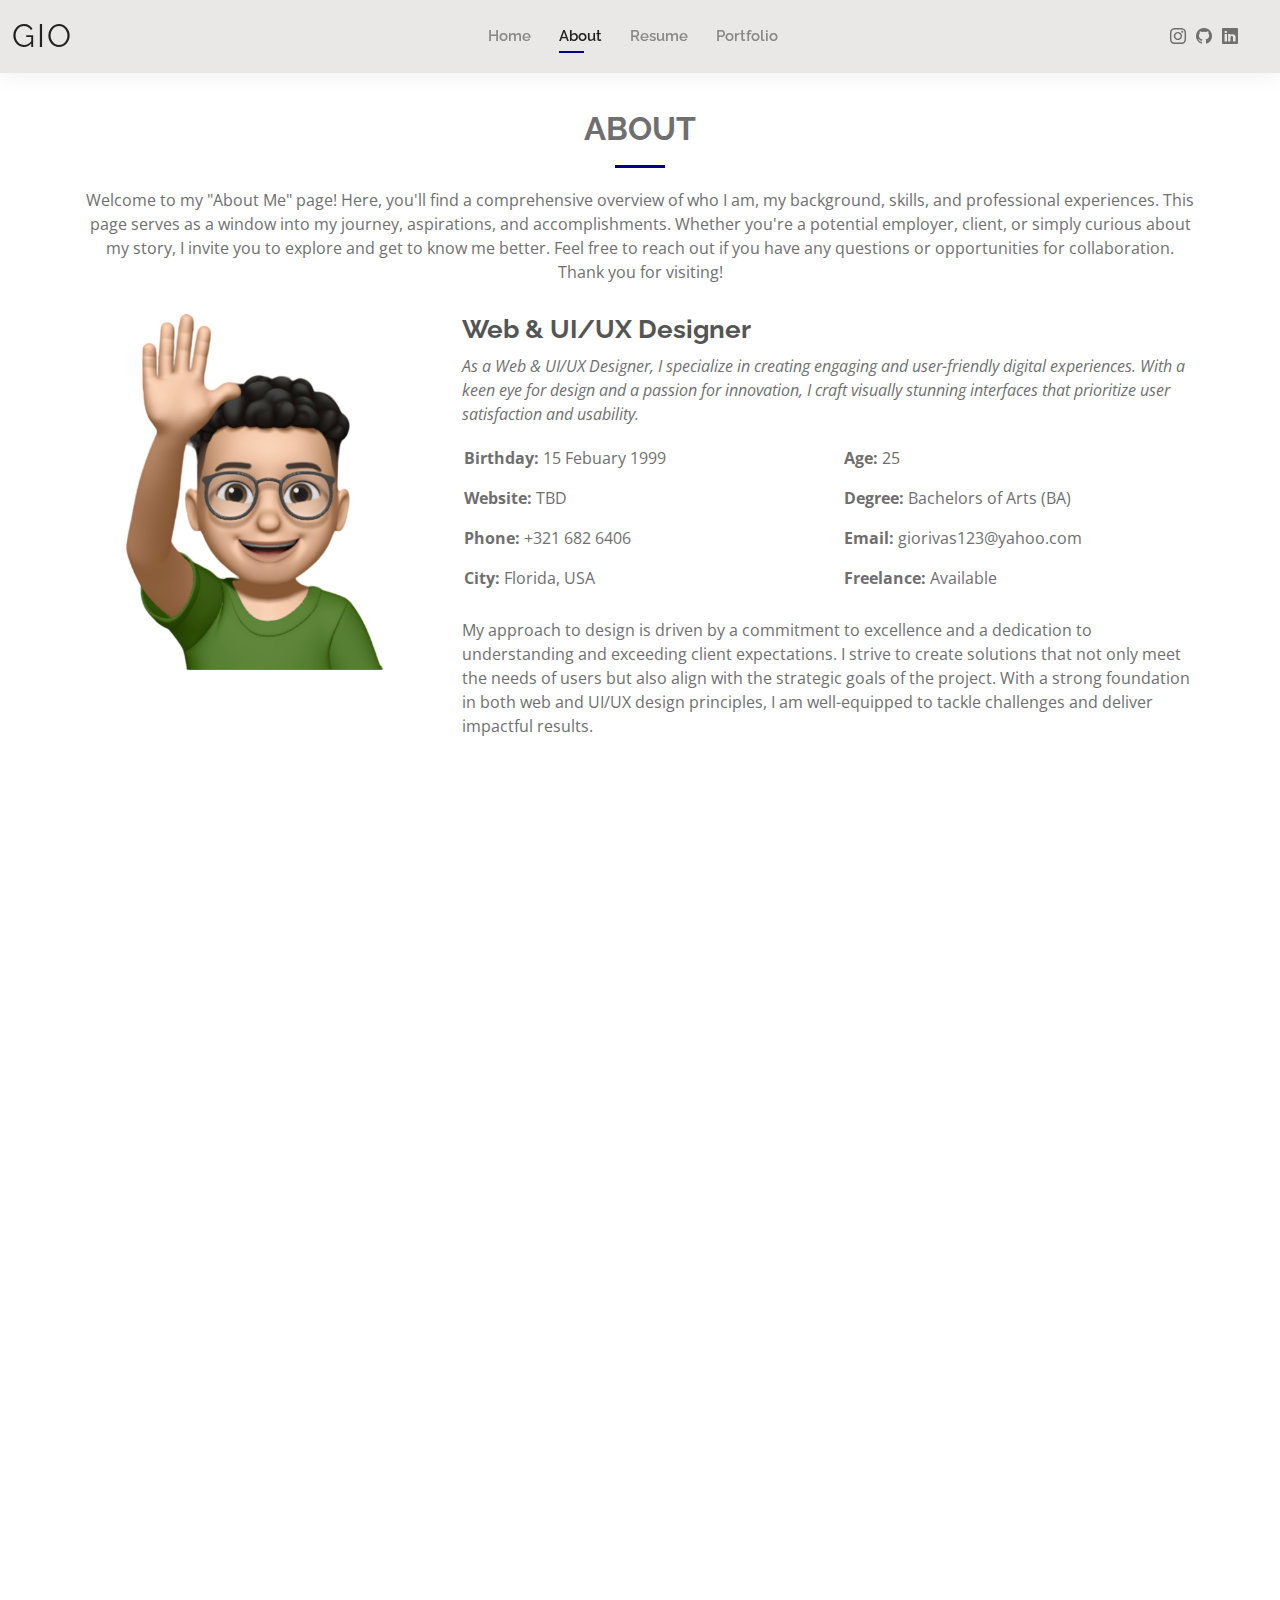
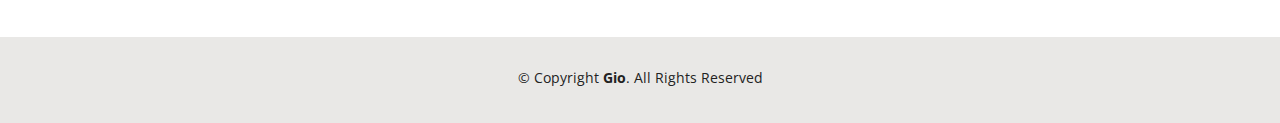
<file: Portfolio/about.html>
<!DOCTYPE html>
<html lang="en">

<head>
  <meta charset="utf-8">
  <meta content="width=device-width, initial-scale=1.0" name="viewport">

  <title>Giovanni Rivas</title>
  <meta content="" name="description">
  <meta content="" name="keywords">

  <!-- Favicons -->
  <link href="assets/img/favicon.png" rel="icon">
  <link href="assets/img/apple-touch-icon.png" rel="apple-touch-icon">

  <!-- Google Fonts -->
  <link href="https://fonts.googleapis.com/css?family=Open+Sans:300,300i,400,400i,600,600i,700,700i|Raleway:300,300i,400,400i,500,500i,600,600i,700,700i|Poppins:300,300i,400,400i,500,500i,600,600i,700,700i" rel="stylesheet">

  <!-- Vendor CSS Files -->
  <link href="assets/vendor/aos/aos.css" rel="stylesheet">
  <link href="assets/vendor/bootstrap/css/bootstrap.min.css" rel="stylesheet">
  <link href="assets/vendor/bootstrap-icons/bootstrap-icons.css" rel="stylesheet">
  <link href="assets/vendor/boxicons/css/boxicons.min.css" rel="stylesheet">
  <link href="assets/vendor/glightbox/css/glightbox.min.css" rel="stylesheet">
  <link href="assets/vendor/swiper/swiper-bundle.min.css" rel="stylesheet">

  <!-- Template Main CSS File -->
  <link href="assets/css/style.css" rel="stylesheet">
</head>

<body>

  <!-- ======= Header ======= -->
  <header id="header" class="fixed-top">
    <div class="container-fluid d-flex justify-content-between align-items-center">

      <h1 class="logo me-auto me-lg-0"><a href="index.html">Gio</a></h1>
      <!-- Uncomment below if you prefer to use an image logo -->
      <!-- <a href="index.html" class="logo"><img src="assets/img/logo.png" alt="" class="img-fluid"></a>-->

      <nav id="navbar" class="navbar order-last order-lg-0">
        <ul>
          <li><a href="index.html">Home</a></li>
          <li><a class="active" href="about.html">About</a></li>
          <li><a href="resume.html">Resume</a></li>
          <li><a href="portfolio.html">Portfolio</a></li>
        </ul>
        <i class="bi bi-list mobile-nav-toggle"></i>
      </nav><!-- .navbar -->

      <div class="header-social-links">
        <div class="header-social-links">
          <a href="https://www.instagram.com/itsgiorivas" class="instagram" target="_blank"><i class="bi bi-instagram"></i></a>
          <a href="https://github.com/giorivas123" class="github" target="_blank"><i class="bi bi-github"></i></a>
          <a href="https://www.linkedin.com/in/giovanni-rivas-172b2b230" class="linkedin" target="_blank"><i class="bi bi-linkedin"></i></a>
        </div>
      </div>

    </div>

  </header><!-- End Header -->

  <main id="main">

    <!-- ======= About Section ======= -->
    <section id="about" class="about">
      <div class="container" data-aos="fade-up">

        <div class="section-title">
          <h2>About</h2>
          <p>
            Welcome to my "About Me" page! Here, you'll find a comprehensive overview of who I am, my background, skills, and professional experiences. This page serves as a window into my journey, aspirations, and accomplishments. Whether you're a potential employer, client, or simply curious about my story, I invite you to explore and get to know me better. Feel free to reach out if you have any questions or opportunities for collaboration. Thank you for visiting!</p>
        </div>

        <div class="row">
          <div class="col-lg-4">
            <img src="assets/img/about.jpg" class="img-fluid" alt="">
          </div>
          <div class="col-lg-8 pt-4 pt-lg-0 content">
            <h3>Web &amp; UI/UX Designer</h3>
            <p class="fst-italic">
              As a Web & UI/UX Designer, I specialize in creating engaging and user-friendly digital experiences. With a keen eye for design and a passion for innovation, I craft visually stunning interfaces that prioritize user satisfaction and usability.
            </p>
            <div class="row">
              <div class="col-lg-6">
                <ul>
                  <li><i class="bi bi-rounded-right"></i> <strong>Birthday:</strong> 15 Febuary 1999</li>
                  <li><i class="bi bi-rounded-right"></i> <strong>Website:</strong> TBD</li>
                  <li><i class="bi bi-rounded-right"></i> <strong>Phone:</strong> +321 682 6406</li>
                  <li><i class="bi bi-rounded-right"></i> <strong>City:</strong> Florida, USA</li>
                </ul>
              </div>
              <div class="col-lg-6">
                <ul>
                  <li><i class="bi bi-rounded-right"></i> <strong>Age:</strong> 25</li>
                  <li><i class="bi bi-rounded-right"></i> <strong>Degree:</strong> Bachelors of Arts (BA)</li>
                  <li><i class="bi bi-rounded-right"></i> <strong>Email:</strong> giorivas123@yahoo.com</li>
                  <li><i class="bi bi-rounded-right"></i> <strong>Freelance:</strong> Available</li>
                </ul>
              </div>
            </div>
            <p>
              My approach to design is driven by a commitment to excellence and a dedication to understanding and exceeding client expectations. 
              I strive to create solutions that not only meet the needs of users but also align with the strategic goals of the project. 
              With a strong foundation in both web and UI/UX design principles, I am well-equipped to tackle challenges and deliver impactful results.
            </p>
          </div>
        </div>

      </div>
    </section><!-- End About Section -->

    <!-- ======= Skills Section ======= -->
    <section id="skills" class="skills">
      <div class="container" data-aos="fade-up">

        <div class="section-title">
          <h2>Skills</h2>
          <p></p>
        </div>

        <div class="row skills-content">

          <div class="col-lg-6">

            <div class="progress">
              <span class="skill">HTML <i class="val">100%</i></span>
              <div class="progress-bar-wrap">
                <div class="progress-bar" role="progressbar" aria-valuenow="100" aria-valuemin="0" aria-valuemax="100"></div>
              </div>
            </div>

            <div class="progress">
              <span class="skill">CSS <i class="val">100%</i></span>
              <div class="progress-bar-wrap">
                <div class="progress-bar" role="progressbar" aria-valuenow="90" aria-valuemin="0" aria-valuemax="100"></div>
              </div>
            </div>

            <div class="progress">
              <span class="skill">JavaScript <i class="val">80%</i></span>
              <div class="progress-bar-wrap">
                <div class="progress-bar" role="progressbar" aria-valuenow="75" aria-valuemin="0" aria-valuemax="100"></div>
              </div>
            </div>

          </div>

          <div class="col-lg-6">

            <div class="progress">
              <span class="skill">PHP <i class="val">70%</i></span>
              <div class="progress-bar-wrap">
                <div class="progress-bar" role="progressbar" aria-valuenow="80" aria-valuemin="0" aria-valuemax="100"></div>
              </div>
            </div>

            <div class="progress">
              <span class="skill">WordPress/CMS <i class="val">70%</i></span>
              <div class="progress-bar-wrap">
                <div class="progress-bar" role="progressbar" aria-valuenow="90" aria-valuemin="0" aria-valuemax="100"></div>
              </div>
            </div>

            <div class="progress">
              <span class="skill">Photoshop <i class="val">90%</i></span>
              <div class="progress-bar-wrap">
                <div class="progress-bar" role="progressbar" aria-valuenow="55" aria-valuemin="0" aria-valuemax="100"></div>
              </div>
            </div>

          </div>

        </div>

      </div>
    </section><!-- End Skills Section -->

    <!-- ======= Facts Section ======= -->
    <section id="facts" class="facts">
      <div class="container" data-aos="fade-up">

        <div class="section-title">
          <h2>Facts</h2>
          <p>
            These facts encapsulate my comprehensive expertise in software development, encompassing web technologies, project management, and client-centric service delivery.</p>
        </div>

        <div class="row counters">

          <div class="col-lg-3 col-6 text-center">
            <span data-purecounter-start="0" data-purecounter-end="4" data-purecounter-duration="1" class="purecounter"></span>
            <p>Years Of Experience with HTML, CSS, and Javascript</p>
          </div>

          <div class="col-lg-3 col-6 text-center">
            <span data-purecounter-start="0" data-purecounter-end="7" data-purecounter-duration="1" class="purecounter"></span>
            <p>Linkedin Certificates</p>
          </div>

          <div class="col-lg-3 col-6 text-center">
            <span data-purecounter-start="0" data-purecounter-end="15" data-purecounter-duration="1" class="purecounter"></span>
            <p>Projects including HTML,CSS,Javascript,React,React Native, MonogoDB, & Postman</p>
          </div>

          <div class="col-lg-3 col-6 text-center">
            <span data-purecounter-start="0" data-purecounter-end="7" data-purecounter-duration="1" class="purecounter"></span>
            <p>Years of Customer Service Experience</p>
          </div>

        </div>

      </div>
    </section><!-- End Facts Section -->

  
  </main><!-- End #main -->

  <!-- ======= Footer ======= -->
  <footer id="footer">
    <div class="container">
      <div class="copyright">
        &copy; Copyright <strong><span>Gio</span></strong>. All Rights Reserved
      </div>
      <div class="credits">
      </div>
    </div>
  </footer><!-- End  Footer -->

  <div id="preloader"></div>
  <a href="#" class="back-to-top d-flex align-items-center justify-content-center"><i class="bi bi-arrow-up-short"></i></a>

  <!-- Vendor JS Files -->
  <script src="assets/vendor/purecounter/purecounter_vanilla.js"></script>
  <script src="assets/vendor/aos/aos.js"></script>
  <script src="assets/vendor/bootstrap/js/bootstrap.bundle.min.js"></script>
  <script src="assets/vendor/glightbox/js/glightbox.min.js"></script>
  <script src="assets/vendor/isotope-layout/isotope.pkgd.min.js"></script>
  <script src="assets/vendor/swiper/swiper-bundle.min.js"></script>
  <script src="assets/vendor/waypoints/noframework.waypoints.js"></script>
  <script src="assets/vendor/php-email-form/validate.js"></script>

  <!-- Template Main JS File -->
  <script src="assets/js/main.js"></script>

</body>

</html>
</file>
<file: Portfolio/assets/css/style.css>
body {
  font-family: "Open Sans", sans-serif;
  color: #6f6f6f;
}

a {
  color: #00008B;
  text-decoration: none;
}

a:hover {
  color: #00008B;
  text-decoration: none;
}

h1,
h2,
h3,
h4,
h5,
h6 {
  font-family: "Raleway", sans-serif;
}

#main {
  margin-top: 50px;
}

@media (max-width: 992px) {
  #main {
    margin-top: 30px;
  }
}

/*--------------------------------------------------------------
# Preloader
--------------------------------------------------------------*/
#preloader {
  position: fixed;
  top: 0;
  left: 0;
  right: 0;
  bottom: 0;
  z-index: 9999;
  overflow: hidden;
  background: #fff;
}

#preloader:before {
  content: "";
  position: fixed;
  top: calc(50% - 30px);
  left: calc(50% - 30px);
  border: 6px solid #00008B;
  border-top-color: #dcf5f2;
  border-radius: 50%;
  width: 60px;
  height: 60px;
  animation: animate-preloader 1s linear infinite;
}

@keyframes animate-preloader {
  0% {
    transform: rotate(0deg);
  }

  100% {
    transform: rotate(360deg);
  }
}

/*--------------------------------------------------------------
# Back to top button
--------------------------------------------------------------*/
.back-to-top {
  position: fixed;
  visibility: hidden;
  opacity: 0;
  right: 15px;
  bottom: 15px;
  z-index: 996;
  background: #00008B;
  width: 40px;
  height: 40px;
  border-radius: 50px;
  transition: all 0.4s;
}

.back-to-top i {
  font-size: 24px;
  color: #fff;
  line-height: 0;
}

.back-to-top:hover {
  background: #00008B;
  color: #fff;
}

.back-to-top.active {
  visibility: visible;
  opacity: 1;
}

/*--------------------------------------------------------------
# Header
--------------------------------------------------------------*/
#header {
  background: #e9e8e6;
  box-shadow: 0px 0px 25px 0 rgba(0, 0, 0, 0.08);
  z-index: 997;
  padding: 15px 0;
}

#header .logo {
  font-size: 32px;
  margin: 0;
  padding: 0;
  line-height: 1;
  font-weight: 400;
  letter-spacing: 2px;
  text-transform: uppercase;
}

#header .logo a {
  color: #222222;
}

#header .logo img {
  max-height: 40px;
}

@media (max-width: 992px) {
  #header .logo {
    font-size: 28px;
  }
}

/*--------------------------------------------------------------
# Header Social Links
--------------------------------------------------------------*/
.header-social-links {
  padding-right: 15px;
}

.header-social-links a {
  color: #6f6f6f;
  padding-left: 6px;
  display: inline-block;
  line-height: 0px;
  transition: 0.3s;
  font-size: 16px;
}

.header-social-links a:hover {
  color: #00008B;
}

/*--------------------------------------------------------------
# Navigation Menu
--------------------------------------------------------------*/
/**
* Desktop Navigation 
*/
.navbar {
  padding: 0;
}

.navbar ul {
  margin: 0;
  padding: 0;
  display: flex;
  list-style: none;
  align-items: center;
}

.navbar li {
  position: relative;
  padding: 10px 0 10px 28px;
}

.navbar a,
.navbar a:focus {
  display: flex;
  align-items: center;
  justify-content: space-between;
  font-family: "Raleway", sans-serif;
  font-size: 15px;
  font-weight: 600;
  color: #888888;
  white-space: nowrap;
  transition: 0.3s;
  position: relative;
}

.navbar a i,
.navbar a:focus i {
  font-size: 12px;
  line-height: 0;
  margin-left: 5px;
}

.navbar>ul>li>a:before {
  content: "";
  position: absolute;
  width: 0;
  height: 2px;
  bottom: -5px;
  left: 0;
  background-color: #00008B;
  visibility: hidden;
  width: 0px;
  transition: all 0.3s ease-in-out 0s;
}

.navbar a:hover:before,
.navbar li:hover>a:before,
.navbar .active:before {
  visibility: visible;
  width: 25px;
}

.navbar a:hover,
.navbar .active,
.navbar .active:focus,
.navbar li:hover>a {
  color: #222222;
}

.navbar .dropdown ul {
  display: block;
  position: absolute;
  left: 14px;
  top: calc(100% + 30px);
  margin: 0;
  padding: 10px 0;
  z-index: 99;
  opacity: 0;
  visibility: hidden;
  background: #fff;
  box-shadow: 0px 0px 30px rgba(127, 137, 161, 0.25);
  transition: 0.3s;
  border-radius: 4px;
}

.navbar .dropdown ul li {
  min-width: 200px;
  padding: 0;
}

.navbar .dropdown ul a {
  padding: 10px 20px;
  font-size: 15px;
  text-transform: none;
  font-weight: 600;
}

.navbar .dropdown ul a i {
  font-size: 12px;
}

.navbar .dropdown ul a:hover,
.navbar .dropdown ul .active:hover,
.navbar .dropdown ul li:hover>a {
  color: #00008B;
}

.navbar .dropdown:hover>ul {
  opacity: 1;
  top: 100%;
  visibility: visible;
}

.navbar .dropdown .dropdown ul {
  top: 0;
  left: calc(100% - 30px);
  visibility: hidden;
}

.navbar .dropdown .dropdown:hover>ul {
  opacity: 1;
  top: 0;
  left: 100%;
  visibility: visible;
}

@media (max-width: 1366px) {
  .navbar .dropdown .dropdown ul {
    left: -90%;
  }

  .navbar .dropdown .dropdown:hover>ul {
    left: -100%;
  }
}

/**
* Mobile Navigation 
*/
.mobile-nav-toggle {
  color: #222222;
  font-size: 28px;
  cursor: pointer;
  display: none;
  line-height: 0;
  transition: 0.5s;
}

.mobile-nav-toggle.bi-x {
  color: #fff;
}

@media (max-width: 991px) {
  .mobile-nav-toggle {
    display: block;
  }

  .navbar ul {
    display: none;
  }
}

.navbar-mobile {
  position: fixed;
  overflow: hidden;
  top: 0;
  right: 0;
  left: 0;
  bottom: 0;
  background: rgba(9, 9, 9, 0.9);
  transition: 0.3s;
  z-index: 999;
}

.navbar-mobile .mobile-nav-toggle {
  position: absolute;
  top: 15px;
  right: 15px;
}

.navbar-mobile ul {
  display: block;
  position: absolute;
  top: 55px;
  right: 15px;
  bottom: 15px;
  left: 15px;
  padding: 10px 0;
  border-radius: 10px;
  background-color: #fff;
  overflow-y: auto;
  transition: 0.3s;
}

.navbar-mobile a,
.navbar-mobile a:focus {
  font-size: 15px;
  padding-right: 15px;
  color: #222222;
}

.navbar-mobile a:hover,
.navbar-mobile .active,
.navbar-mobile li:hover>a {
  color: #34b7a7;
}

.navbar-mobile .getstarted,
.navbar-mobile .getstarted:focus {
  margin: 15px;
}

.navbar-mobile .dropdown ul {
  position: static;
  display: none;
  margin: 10px 20px;
  padding: 10px 0;
  z-index: 99;
  opacity: 1;
  visibility: visible;
  background: #fff;
  box-shadow: 0px 0px 30px rgba(127, 137, 161, 0.25);
}

.navbar-mobile .dropdown ul li {
  min-width: 200px;
}

.navbar-mobile .dropdown ul a {
  padding: 10px 20px;
}

.navbar-mobile .dropdown ul a i {
  font-size: 12px;
}

.navbar-mobile .dropdown ul a:hover,
.navbar-mobile .dropdown ul .active:hover,
.navbar-mobile .dropdown ul li:hover>a {
  color: #34b7a7;
}

.navbar-mobile .dropdown>.dropdown-active {
  display: block;
}

/*--------------------------------------------------------------
# Hero Section
--------------------------------------------------------------*/
#hero {
  width: 100%;
  height: 100vh;
  background: url("../img/hero-bg.jpg") top right;
  background-size: cover;
}

#hero .container {
  padding-top: 70px;
  position: relative;
}

@media (max-width: 992px) {
  #hero .container {
    padding-top: 58px;
  }
}

#hero h1 {
  margin: 0;
  font-size: 48px;
  font-weight: 700;
  line-height: 56px;
  color: #c8efea;
}

#hero h2 {
  color: #c8efea;
  margin: 10px 0 0 0;
  font-size: 22px;
}

#hero .btn-about {
  font-family: "Raleway", sans-serif;
  text-transform: uppercase;
  font-weight: 600;
  font-size: 12px;
  letter-spacing: 1px;
  display: inline-block;
  padding: 12px 40px;
  border-radius: 50px;
  transition: 0.5s;
  margin-top: 30px;
  color: #fff;
  background: #00008B;
}

#hero .btn-about:hover {
  background: #00008B;
}

@media (min-width: 1024px) {
  #hero {
    background-attachment: fixed;
  }
}

@media (max-width: 992px) {
  #hero:before {
    content: "";
    background: rgba(255, 255, 255, 0.8);
    position: absolute;
    bottom: 0;
    top: 0;
    left: 0;
    right: 0;
  }

  #hero h1 {
    font-size: 28px;
    line-height: 36px;
  }

  #hero h2 {
    font-size: 18px;
    line-height: 24px;
  }
}

/*--------------------------------------------------------------
# Sections General
--------------------------------------------------------------*/
section {
  padding: 60px 0;
}

.section-bg {
  background-color: #e7f8f6;
}

.section-title {
  text-align: center;
  padding-bottom: 30px;
}

.section-title h2 {
  font-size: 32px;
  font-weight: bold;
  text-transform: uppercase;
  margin-bottom: 20px;
  padding-bottom: 20px;
  position: relative;
}

.section-title h2::after {
  content: "";
  position: absolute;
  display: block;
  width: 50px;
  height: 3px;
  background: #00008B;
  bottom: 0;
  left: calc(50% - 25px);
}

.section-title p {
  margin-bottom: 0;
}

/*--------------------------------------------------------------
# Cta
--------------------------------------------------------------*/
.cta {
  background: linear-gradient(rgba(0, 0, 0, 0.6), rgba(0, 0, 0, 0.6)), url("../img/bg-1.jpg") fixed center center;
  background-size: cover;
  padding: 80px 0;
}

.cta h3 {
  color: #fff;
  font-size: 28px;
  font-weight: 700;
}

.cta p {
  color: #fff;
}

.cta .cta-btn {
  font-family: "Raleway", sans-serif;
  text-transform: uppercase;
  font-weight: 500;
  font-size: 16px;
  letter-spacing: 1px;
  display: inline-block;
  padding: 8px 20px;
  border-radius: 2px;
  transition: 0.5s;
  margin: 10px;
  border: 2px solid #fff;
  color: #fff;
}

.cta .cta-btn:hover {
  background: #00008B;
  border: 2px solid #00008B;
}

@media (max-width: 1024px) {
  .cta {
    background-attachment: scroll;
  }
}

@media (min-width: 769px) {
  .cta .cta-btn-container {
    display: flex;
    align-items: center;
    justify-content: flex-end;
  }
}

/*--------------------------------------------------------------
# About
--------------------------------------------------------------*/
.about .content h3 {
  font-weight: 700;
  font-size: 26px;
  color: #555555;
}

.about .content ul {
  list-style: none;
  padding: 0;
}

.about .content ul li {
  padding-bottom: 10px;
}

.about .content ul i {
  font-size: 20px;
  padding-right: 2px;
  color: #00008B;
}

.about .content p:last-child {
  margin-bottom: 0;
}

/*--------------------------------------------------------------
# Skills
--------------------------------------------------------------*/
.skills .progress {
  height: 60px;
  display: block;
  background: none;
  border-radius: 0;
}

.skills .progress .skill {
  padding: 10px 0;
  margin: 0 0 6px 0;
  text-transform: uppercase;
  display: block;
  font-weight: 600;
  font-family: "Poppins", sans-serif;
  color: #222222;
}

.skills .progress .skill .val {
  float: right;
  font-style: normal;
}

.skills .progress-bar-wrap {
  background: #f3f3f3;
}

.skills .progress-bar {
  width: 1px;
  height: 10px;
  transition: 0.9s;
  background-color: #00008B;
}

/*--------------------------------------------------------------
# Facts
--------------------------------------------------------------*/
.facts .counters span {
  font-size: 48px;
  display: block;
  color: #00008B;
}

.facts .counters p {
  padding: 0;
  margin: 0 0 20px 0;
  font-family: "Raleway", sans-serif;
  font-size: 14px;
}

/*--------------------------------------------------------------
# Testimonials
--------------------------------------------------------------*/
.testimonials .section-header {
  margin-bottom: 40px;
}

.testimonials .testimonials-carousel,
.testimonials .testimonials-slider {
  overflow: hidden;
}

.testimonials .testimonial-item {
  text-align: center;
}

.testimonials .testimonial-item .testimonial-img {
  width: 120px;
  border-radius: 50%;
  border: 4px solid #fff;
  margin: 0 auto;
}

.testimonials .testimonial-item h3 {
  font-size: 20px;
  font-weight: bold;
  margin: 10px 0 5px 0;
  color: #111;
}

.testimonials .testimonial-item h4 {
  font-size: 14px;
  color: #999;
  margin: 0 0 15px 0;
}

.testimonials .testimonial-item .quote-icon-left,
.testimonials .testimonial-item .quote-icon-right {
  color: #c8efea;
  font-size: 26px;
}

.testimonials .testimonial-item .quote-icon-left {
  display: inline-block;
  left: -5px;
  position: relative;
}

.testimonials .testimonial-item .quote-icon-right {
  display: inline-block;
  right: -5px;
  position: relative;
  top: 10px;
}

.testimonials .testimonial-item p {
  font-style: italic;
  margin: 0 auto 15px auto;
}

@media (min-width: 992px) {
  .testimonials .testimonial-item p {
    width: 80%;
  }
}

.testimonials .swiper-pagination {
  margin-top: 20px;
  position: relative;
}

.testimonials .swiper-pagination .swiper-pagination-bullet {
  width: 12px;
  height: 12px;
  background-color: #fff;
  opacity: 1;
  border: 1px solid #00008B;
}

.testimonials .swiper-pagination .swiper-pagination-bullet-active {
  background-color: #00008B;
}

/*--------------------------------------------------------------
# Resume
--------------------------------------------------------------*/
.resume .resume-title {
  font-size: 26px;
  font-weight: 400;
  margin-top: 20px;
  margin-bottom: 20px;
  color: #222222;
}

.resume .resume-item {
  padding: 0 0 20px 20px;
  margin-top: -2px;
  border-left: 2px solid #00008B;
  position: relative;
}

.resume .resume-item h4 {
  line-height: 18px;
  font-size: 18px;
  font-weight: 600;
  font-family: "Poppins", sans-serif;
  color: #grey;
  margin-bottom: 10px;
}

.resume .resume-item h5 {
  font-size: 16px;
  background: #effbf9;
  padding: 5px 15px;
  display: inline-block;
  font-weight: 600;
  margin-bottom: 10px;
  color: #00008B;
}

.resume .resume-item ul {
  padding-left: 20px;
}

.resume .resume-item ul li {
  padding-bottom: 10px;
}

.resume .resume-item:last-child {
  padding-bottom: 0;
}

.resume .resume-item::before {
  content: "";
  position: absolute;
  width: 16px;
  height: 16px;
  border-radius: 50px;
  left: -9px;
  top: 0;
  background: #fff;
  border: 2px solid #00008B;
}

/*--------------------------------------------------------------
# Services
--------------------------------------------------------------*/
.services .icon-box {
  text-align: center;
  padding: 70px 20px 80px 20px;
  transition: all ease-in-out 0.3s;
  background: #fff;
  box-shadow: 0px 0 35px 0 rgba(0, 0, 0, 0.08);
}

.services .icon-box .icon {
  margin: 0 auto;
  width: 100px;
  height: 100px;
  display: flex;
  align-items: center;
  justify-content: center;
  transition: ease-in-out 0.3s;
  position: relative;
}

.services .icon-box .icon i {
  font-size: 36px;
  transition: 0.5s;
  position: relative;
}

.services .icon-box .icon svg {
  position: absolute;
  top: 0;
  left: 0;
}

.services .icon-box .icon svg path {
  transition: 0.5s;
  fill: #f5f5f5;
}

.services .icon-box h4 {
  font-weight: 600;
  margin: 10px 0 15px 0;
  font-size: 22px;
}

.services .icon-box h4 a {
  color: #222222;
  transition: ease-in-out 0.3s;
}

.services .icon-box p {
  line-height: 24px;
  font-size: 14px;
  margin-bottom: 0;
}

.services .iconbox-blue i {
  color: #47aeff;
}

.services .iconbox-blue:hover .icon i {
  color: #fff;
}

.services .iconbox-blue:hover .icon path {
  fill: #47aeff;
}

.services .iconbox-orange i {
  color: #ffa76e;
}

.services .iconbox-orange:hover .icon i {
  color: #fff;
}

.services .iconbox-orange:hover .icon path {
  fill: #ffa76e;
}

.services .iconbox-pink i {
  color: #e80368;
}

.services .iconbox-pink:hover .icon i {
  color: #fff;
}

.services .iconbox-pink:hover .icon path {
  fill: #e80368;
}

.services .iconbox-yellow i {
  color: #ffbb2c;
}

.services .iconbox-yellow:hover .icon i {
  color: #fff;
}

.services .iconbox-yellow:hover .icon path {
  fill: #ffbb2c;
}

.services .iconbox-red i {
  color: #ff5828;
}

.services .iconbox-red:hover .icon i {
  color: #fff;
}

.services .iconbox-red:hover .icon path {
  fill: #ff5828;
}

.services .iconbox-teal i {
  color: #11dbcf;
}

.services .iconbox-teal:hover .icon i {
  color: #fff;
}

.services .iconbox-teal:hover .icon path {
  fill: #11dbcf;
}

/*--------------------------------------------------------------
# Portfolio
--------------------------------------------------------------*/
.portfolio .portfolio-item {
  margin-bottom: 30px;
}

.portfolio #portfolio-flters {
  padding: 0;
  margin: 0 auto 20px auto;
  list-style: none;
  text-align: center;
}

.portfolio #portfolio-flters li {
  cursor: pointer;
  display: inline-block;
  padding: 8px 16px 10px 16px;
  font-size: 13px;
  font-weight: 500;
  line-height: 1;
  text-transform: uppercase;
  color: #444444;
  margin-bottom: 5px;
  transition: all 0.3s ease-in-out;
  border-radius: 50px;
}

.portfolio #portfolio-flters li:hover,
.portfolio #portfolio-flters li.filter-active {
  color: #fff;
  background: #00008B;
}

.portfolio #portfolio-flters li:last-child {
  margin-right: 0;
}

.portfolio .portfolio-wrap {
  transition: 0.3s;
  position: relative;
  overflow: hidden;
  z-index: 1;
  background: rgba(34, 34, 34, 0.6);
}

.portfolio .portfolio-wrap::before {
  content: "";
  background: rgba(34, 34, 34, 0.6);
  position: absolute;
  left: 0;
  right: 0;
  top: 0;
  bottom: 0;
  transition: all ease-in-out 0.3s;
  z-index: 2;
  opacity: 0;
}

.portfolio .portfolio-wrap img {
  transition: all ease-in-out 0.3s;
}

.portfolio .portfolio-wrap .portfolio-info {
  opacity: 0;
  position: absolute;
  top: 0;
  left: 0;
  right: 0;
  bottom: 0;
  z-index: 3;
  transition: all ease-in-out 0.3s;
  display: flex;
  flex-direction: column;
  justify-content: flex-end;
  align-items: flex-start;
  padding: 20px;
}

.portfolio .portfolio-wrap .portfolio-info h4 {
  font-size: 20px;
  color: #fff;
  font-weight: 600;
}

.portfolio .portfolio-wrap .portfolio-info p {
  color: rgba(255, 255, 255, 0.7);
  font-size: 14px;
  text-transform: uppercase;
  padding: 0;
  margin: 0;
  font-style: italic;
}

.portfolio .portfolio-wrap .portfolio-links {
  text-align: center;
  z-index: 4;
}

.portfolio .portfolio-wrap .portfolio-links a {
  color: #fff;
  margin: 0 5px 0 0;
  font-size: 28px;
  display: inline-block;
  transition: 0.3s;
}

.portfolio .portfolio-wrap .portfolio-links a:hover {
  color: #00008B;
}

.portfolio .portfolio-wrap:hover::before {
  opacity: 1;
}

.portfolio .portfolio-wrap:hover img {
  transform: scale(1.2);
}

.portfolio .portfolio-wrap:hover .portfolio-info {
  opacity: 1;
}

/*--------------------------------------------------------------
# Portfolio Details
--------------------------------------------------------------*/
.portfolio-details {
  padding-top: 0;
}

.portfolio-details .portfolio-details-slider img {
  width: 100%;
}

.portfolio-details .portfolio-details-slider .swiper-pagination {
  margin-top: 20px;
  position: relative;
}

.portfolio-details .portfolio-details-slider .swiper-pagination .swiper-pagination-bullet {
  width: 12px;
  height: 12px;
  background-color: #fff;
  opacity: 1;
  border: 1px solid #00008B;
}

.portfolio-details .portfolio-details-slider .swiper-pagination .swiper-pagination-bullet-active {
  background-color: #00008B;
}

.portfolio-details .portfolio-info {
  padding: 30px;
  box-shadow: 0px 0 30px rgba(34, 34, 34, 0.08);
}

.portfolio-details .portfolio-info h3 {
  font-size: 22px;
  font-weight: 700;
  margin-bottom: 20px;
  padding-bottom: 20px;
  border-bottom: 1px solid #eee;
}

.portfolio-details .portfolio-info ul {
  list-style: none;
  padding: 0;
  font-size: 15px;
}

.portfolio-details .portfolio-info ul li+li {
  margin-top: 10px;
}

.portfolio-details .portfolio-description {
  padding-top: 30px;
}

.portfolio-details .portfolio-description h2 {
  font-size: 26px;
  font-weight: 700;
  margin-bottom: 20px;
}

.portfolio-details .portfolio-description p {
  padding: 0;
}

/*--------------------------------------------------------------
# Contact
--------------------------------------------------------------*/
.contact .info {
  width: 100%;
  background: #fff;
}

.contact .info i {
  font-size: 20px;
  color: #00008B;
  float: left;
  width: 44px;
  height: 44px;
  background: #effbf9;
  display: flex;
  justify-content: center;
  align-items: center;
  border-radius: 50px;
  transition: all 0.3s ease-in-out;
}

.contact .info h4 {
  padding: 0 0 0 60px;
  font-size: 22px;
  font-weight: 600;
  margin-bottom: 5px;
  color: #222222;
}

.contact .info p {
  padding: 0 0 0 60px;
  margin-bottom: 0;
  font-size: 14px;
  color: #555555;
}

.contact .info .email,
.contact .info .phone {
  margin-top: 40px;
}

.contact .info .email:hover i,
.contact .info .address:hover i,
.contact .info .phone:hover i {
  background: #00008B;
  color: #fff;
}

.contact .php-email-form {
  width: 100%;
  background: #fff;
}

.contact .php-email-form .form-group {
  padding-bottom: 8px;
}

.contact .php-email-form .error-message {
  display: none;
  color: #fff;
  background: #ed3c0d;
  text-align: center;
  padding: 15px;
  font-weight: 600;
}

.contact .php-email-form .sent-message {
  display: none;
  color: #fff;
  background: #00008B;
  text-align: center;
  padding: 15px;
  font-weight: 600;
}

.contact .php-email-form .loading {
  display: none;
  background: #fff;
  text-align: center;
  padding: 15px;
}

.contact .php-email-form .loading:before {
  content: "";
  display: inline-block;
  border-radius: 50%;
  width: 24px;
  height: 24px;
  margin: 0 10px -6px 0;
  border: 3px solid #00008B;
  border-top-color: #eee;
  animation: animate-loading 1s linear infinite;
}

.contact .php-email-form input,
.contact .php-email-form textarea {
  border-radius: 4px;
  box-shadow: none;
  font-size: 14px;
}

.contact .php-email-form input:focus,
.contact .php-email-form textarea:focus {
  border-color: #00008B;
}

.contact .php-email-form input {
  height: 44px;
}

.contact .php-email-form textarea {
  padding: 10px 12px;
}

.contact .php-email-form button[type=submit] {
  background: #34b7a7;
  border: 0;
  padding: 10px 30px 12px 30px;
  color: #fff;
  transition: 0.4s;
  border-radius: 50px;
}

.contact .php-email-form button[type=submit]:hover {
  background: #3dc8b7;
}

@keyframes animate-loading {
  0% {
    transform: rotate(0deg);
  }

  100% {
    transform: rotate(360deg);
  }
}

/*--------------------------------------------------------------
# Footer
--------------------------------------------------------------*/
#footer {
  background: #e9e8e6;
  padding: 30px 0;
  color: #222222;
  font-size: 14px;
  text-align: center;
}

#footer .credits {
  padding-top: 5px;
  font-size: 13px;
}

#footer .credits a {
  color: #00008B;
}
</file>
